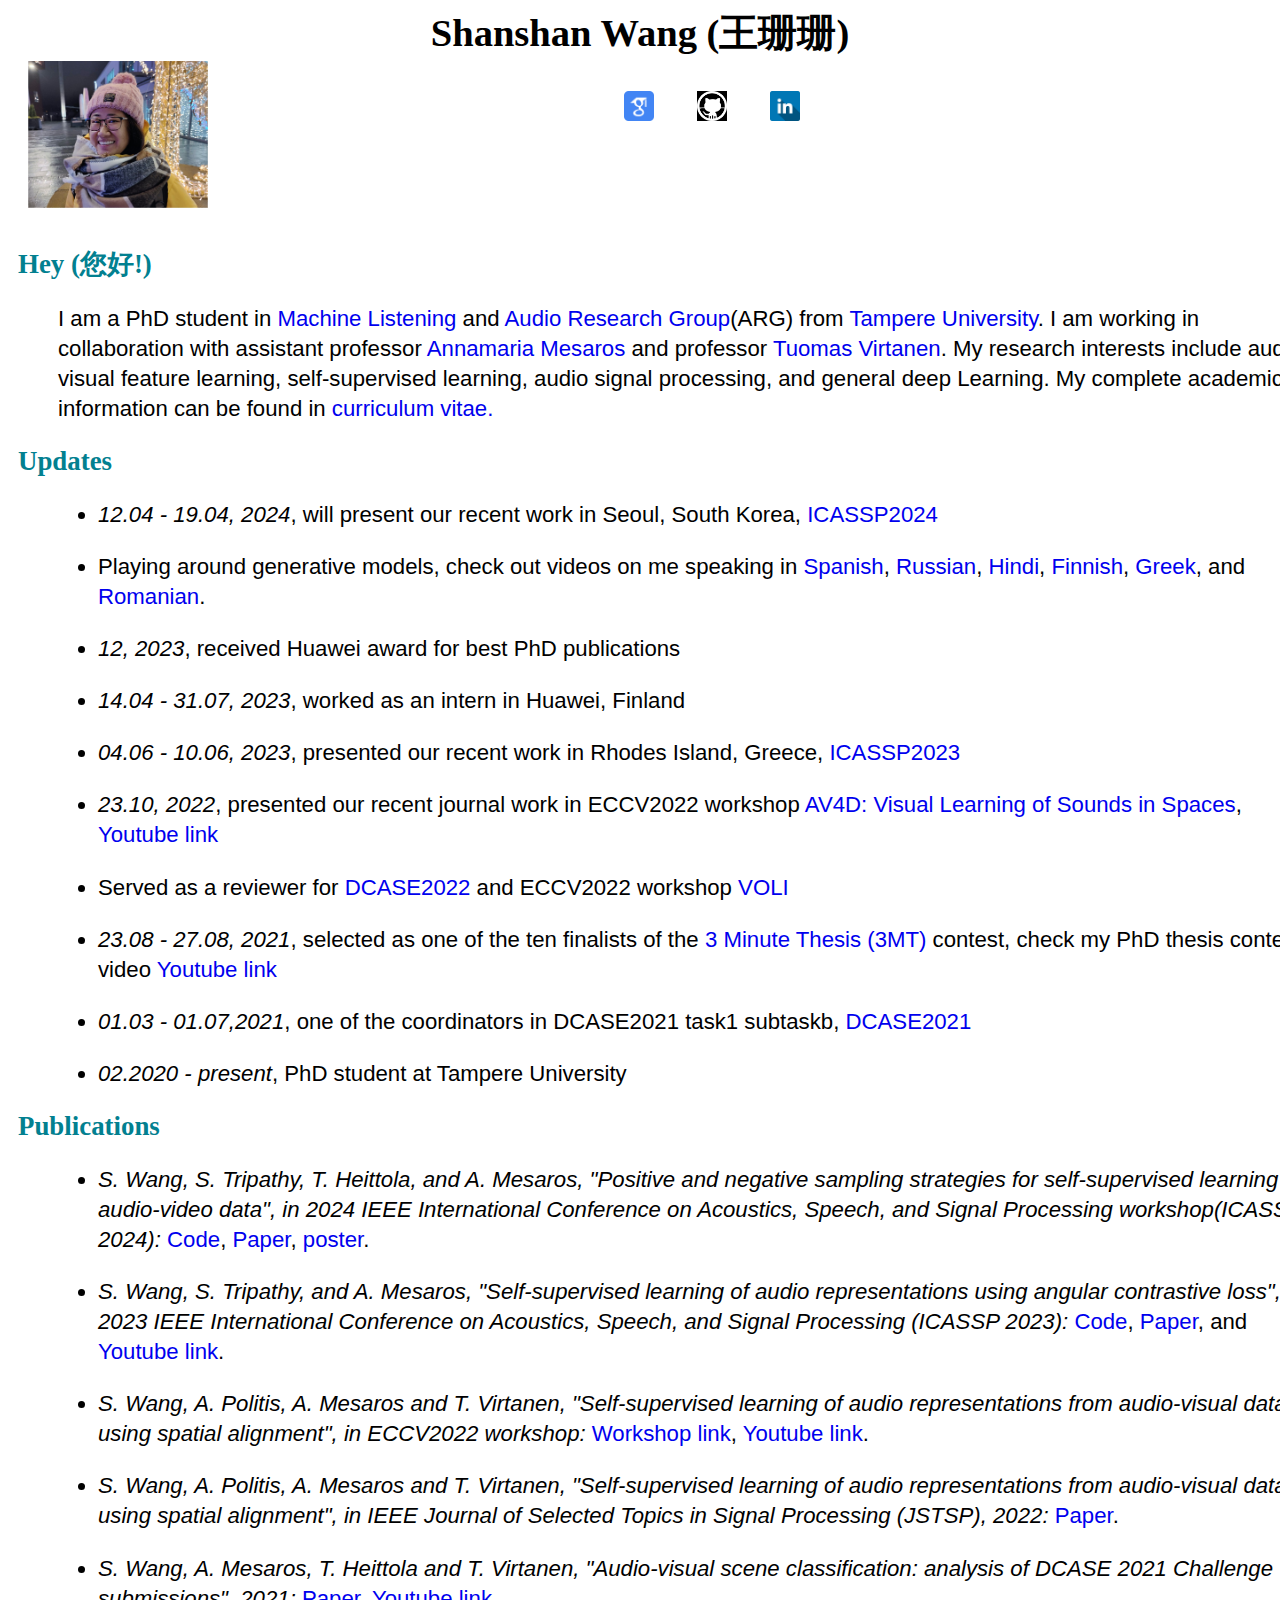
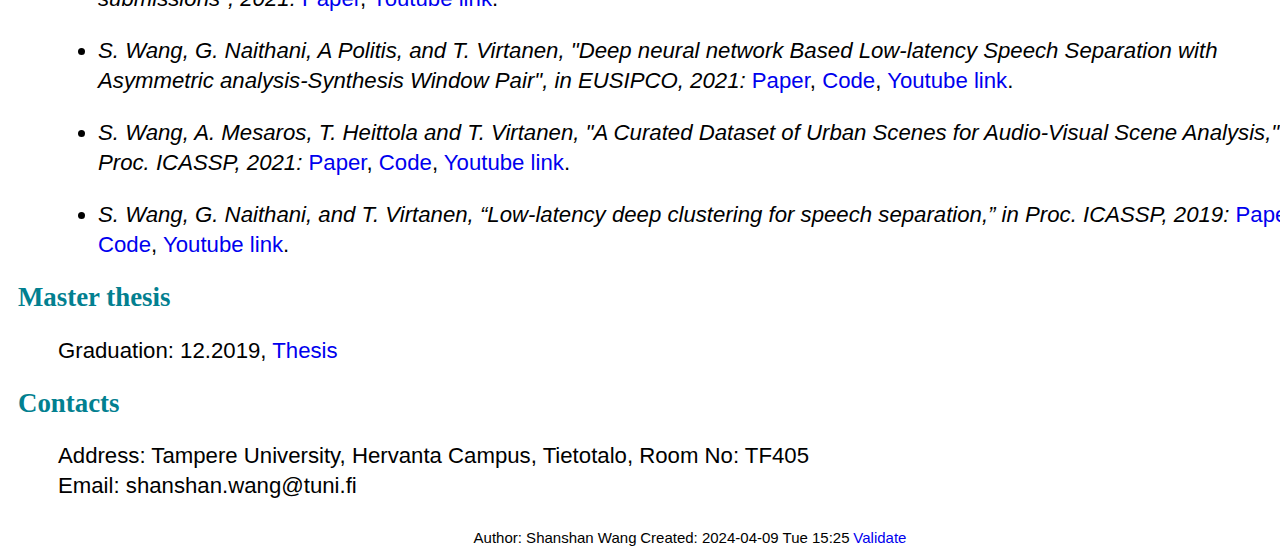
<file: index.html>
<?xml version="1.0" encoding="utf-8"?>
<!DOCTYPE html PUBLIC "-//W3C//DTD XHTML 1.0 Strict//EN"
"http://www.w3.org/TR/xhtml1/DTD/xhtml1-strict.dtd">
<html xmlns="http://www.w3.org/1999/xhtml" lang="en" xml:lang="en">
<head>
<!-- 2024-04-09 Tue 15:25 -->
<meta http-equiv="Content-Type" content="text/html;charset=utf-8" />
<meta name="viewport" content="width=device-width, initial-scale=1" />
<title>Shanshan Wang (王珊珊)</title>
<meta name="author" content="Shanshan Wang" />
<meta name="generator" content="Org Mode" />
<link rel="stylesheet" type="text/css" href="imagine_dark.css" />
<base target="_blank">
</head>
<body>
<div id="content" class="content">
<h1 class="title">Shanshan Wang (王珊珊)</h1>
<p align="center">&emsp;&emsp;<a href="https://scholar.google.com/citations?user=K8aK11cAAAAJ&hl=en"><img src="google_scholar.png" width=30" height="50"></a>&nbsp;&nbsp; &nbsp; &nbsp; <a href="https://github.com/shanwangshan"><img src="github.png" width=30" height="50"></a>&nbsp;&nbsp; &nbsp; &nbsp; <a href="https://www.linkedin.com/in/wangshanshan/"><img src="linkedin.png" width=30" height="50"></a></p

<p alt="image" style="float:left;margin:-40px 10px 10px 10px;" width="180px">
<a href="my_big.JPG" alt="image" style="float:left;margin:-40px 10px 10px 10px;" width="180px"><img src="my.JPG" alt="image" style="float:left;margin:-40px 10px 10px 10px;" width="180px" /></a>
<br />
<br />
<br />
<br />
</p>
<div id="outline-container-org06c2b96" class="outline-2">
<h2 id="org06c2b96">Hey (您好!)</h2>
<div class="outline-text-2" id="text-org06c2b96">
<p>
I am a PhD student in <a href="https://research.tuni.fi/machinelistening/">Machine Listening</a> and <a href="https://webpages.tuni.fi/arg/">Audio Research Group</a>(ARG)
from <a href="https://www.tuni.fi/en">Tampere University</a>. I am working in collaboration with assistant
professor <a href="http://www.cs.tut.fi/~mesaros/index">Annamaria Mesaros</a> and professor <a href="https://homepages.tuni.fi/tuomas.virtanen/">Tuomas Virtanen</a>. My research
interests include audio-visual feature learning, self-supervised
learning, audio signal processing, and general deep Learning. My
complete academic information can be found in <a href="https://drive.google.com/file/d/10ngKZmPPqbgQLynZbFd0n3aSuhEHTaWB/view">curriculum vitae.</a><br />
</p>
</div>
</div>

<div id="outline-container-org59b4b4c" class="outline-2">
<h2 id="org59b4b4c">Updates</h2>
<div class="outline-text-2" id="text-org59b4b4c">
<ul class="org-ul">
<li><i>12.04 - 19.04, 2024</i>, will present our recent work in Seoul,
South Korea, <a href="https://2024.ieeeicassp.org/">ICASSP2024</a></li>
</ul>


<ul class="org-ul">
<li>Playing around generative models, check out videos on me speaking
in <a href="https://youtu.be/xOEHu-DQQ0o">Spanish</a>, <a href="https://youtu.be/I5JkW1w0dYs">Russian</a>, <a href="https://youtu.be/axOx_uHYTcM">Hindi</a>, <a href="https://youtu.be/A3zVayBTUzk">Finnish</a>, <a href="https://youtu.be/adfnFiFTYdE">Greek</a>, and <a href="https://youtu.be/gohuoxsNvuE">Romanian</a>.</li>
</ul>


<ul class="org-ul">
<li><i>12, 2023</i>, received Huawei award for best PhD publications</li>
</ul>


<ul class="org-ul">
<li><i>14.04 - 31.07, 2023</i>, worked as an intern in Huawei, Finland</li>
</ul>


<ul class="org-ul">
<li><i>04.06 - 10.06, 2023</i>, presented our recent work in Rhodes Island,
Greece, <a href="https://2023.ieeeicassp.org/">ICASSP2023</a></li>
</ul>


<ul class="org-ul">
<li><i>23.10, 2022</i>, presented our recent journal work in ECCV2022
workshop <a href="https://av4d.org/">AV4D: Visual Learning of Sounds in Spaces</a>, <a href="https://www.youtube.com/watch?v=pdRIznwovfs&amp;ab_channel=ChanganChen">Youtube link</a></li>
</ul>


<ul class="org-ul">
<li>Served as a reviewer for <a href="https://dcase.community/challenge2022/index">DCASE2022</a> and ECCV2022 workshop <a href="https://geometry.stanford.edu/voli/">VOLI</a></li>
</ul>


<ul class="org-ul">
<li><i>23.08 - 27.08, 2021</i>, selected as one of the ten finalists of the
<a href="https://eusipco2021.org/3-minute-thesis/">3 Minute Thesis (3MT)</a> contest, check my PhD thesis contest video
<a href="https://www.youtube.com/watch?v=GDbbfBA62t4&amp;t=13s&amp;ab_channel=ShanshanWang">Youtube link</a></li>
</ul>


<ul class="org-ul">
<li><i>01.03 - 01.07,2021</i>, one of the coordinators in DCASE2021 task1
subtaskb, <a href="http://dcase.community/challenge2021/task-acoustic-scene-classification">DCASE2021</a></li>
</ul>


<ul class="org-ul">
<li><i>02.2020 - present</i>, PhD student at Tampere University</li>
</ul>
</div>
</div>

<div id="outline-container-org5f44e60" class="outline-2">
<h2 id="org5f44e60">Publications</h2>
<div class="outline-text-2" id="text-org5f44e60">
<ul class="org-ul">
<li><i>S. Wang, S. Tripathy, T. Heittola, and A. Mesaros, "Positive and</i>
 <i>negative sampling strategies for self-supervised learning on</i>
 <i>audio-video data", in 2024 IEEE International Conference on Acoustics, Speech, and Signal
Processing workshop(ICASSP 2024):</i> <a href="https://github.com/shanwangshan/positive-negative-sampling-strategy">Code</a>,
<a href="https://arxiv.org/abs/2402.02899">Paper</a>, <a href="https://drive.google.com/file/d/1wPAWMjmjaB6VylSaoD4pAOn9tL3tI4xT/view?usp=sharing">poster</a>.</li>
</ul>
<ul class="org-ul">
<li><i>S. Wang, S. Tripathy, and A. Mesaros, "Self-supervised learning of</i>
<i>audio representations using angular contrastive loss",</i>
<i>in 2023 IEEE International Conference on Acoustics, Speech, and Signal
Processing (ICASSP 2023):</i> <a href="https://github.com/shanwangshan/Self_supervised_ACL">Code</a>,
<a href="https://arxiv.org/abs/2211.05442">Paper</a>, and <a href="https://www.youtube.com/watch?v=78gdVod2gro&amp;ab_channel=ShanshanWang">Youtube link</a>.</li>
</ul>


<ul class="org-ul">
<li><i>S. Wang, A. Politis, A. Mesaros and T. Virtanen, "Self-supervised</i>
<i>learning of audio representations from audio-visual data using
spatial alignment", in ECCV2022 workshop:</i> <a href="https://av4d.org/">Workshop link</a>, <a href="https://www.youtube.com/watch?v=pdRIznwovfs&amp;ab_channel=ChanganChen">Youtube link</a>.</li>
</ul>


<ul class="org-ul">
<li><i>S. Wang, A. Politis, A. Mesaros and T. Virtanen, "Self-supervised</i>
<i>learning of audio representations from audio-visual data using</i>
<i>spatial alignment", in IEEE Journal of Selected Topics in Signal
Processing (JSTSP), 2022:</i> <a href="https://arxiv.org/abs/2206.00970">Paper</a>.</li>
</ul>


<ul class="org-ul">
<li><i>S. Wang, A. Mesaros, T. Heittola and T. Virtanen, "Audio-visual</i>
<i>scene classification: analysis of DCASE 2021 Challenge
submissions", 2021:</i> <a href="https://arxiv.org/abs/2105.13675">Paper</a>, <a href="https://www.youtube.com/watch?v=NAJErjrghhE">Youtube link</a>.</li>
</ul>


<ul class="org-ul">
<li><i>S. Wang, G. Naithani, A Politis, and T. Virtanen, "Deep neural</i>
<i>network Based Low-latency Speech Separation with Asymmetric
analysis-Synthesis Window Pair", in EUSIPCO, 2021:</i> <a href="https://arxiv.org/abs/2106.11794">Paper</a>, <a href="https://github.com/shanwangshan/asymmetric_window">Code</a>, <a href="https://youtu.be/ey_oPEN7L20">Youtube link</a>.</li>
</ul>


<ul class="org-ul">
<li><i>S. Wang, A. Mesaros, T. Heittola and T. Virtanen, "A Curated Dataset of Urban Scenes for Audio-Visual Scene Analysis," in Proc. ICASSP, 2021:</i> <a href="https://arxiv.org/abs/2011.00030">Paper</a>, <a href="https://github.com/shanwangshan/TAU-urban-audio-visual-scenes">Code</a>, <a href="https://www.youtube.com/watch?v=89EwgWGXkCs&amp;t=61s&amp;ab_channel=ShanshanWang">Youtube link</a>.</li>
</ul>


<ul class="org-ul">
<li><i>S. Wang, G. Naithani, and T. Virtanen, “Low-latency deep
clustering for speech separation,” in Proc. ICASSP, 2019:</i> <a href="https://ieeexplore.ieee.org/stamp/stamp.jsp?arnumber=8683437">Paper</a>, <a href="https://github.com/shanwangshan/Low-latency_deep_clustering_for_speech_separation">Code</a>, <a href="https://www.youtube.com/watch?v=3tGHxScf6As&amp;t=1s&amp;ab_channel=ShanshanWang">Youtube link</a>.</li>
</ul>
</div>
</div>


<div id="outline-container-org0494611" class="outline-2">
<h2 id="org0494611">Master thesis</h2>
<div class="outline-text-2" id="text-org0494611">
<p>
Graduation: 12.2019, <a href="https://core.ac.uk/download/pdf/280342574.pdf">Thesis</a>
</p>
</div>
</div>

<div id="outline-container-org1087db9" class="outline-2">
<h2 id="org1087db9">Contacts</h2>
<div class="outline-text-2" id="text-org1087db9">
<p>
Address: Tampere University, Hervanta Campus, Tietotalo, Room No: TF405<br />
Email: shanshan.wang@tuni.fi<br />
</p>
</div>
</div>
</div>
<div id="postamble" class="status">
<p class="author">Author: Shanshan Wang</p>
<p class="date">Created: 2024-04-09 Tue 15:25</p>
<p class="validation"><a href="https://validator.w3.org/check?uri=referer">Validate</a></p>
</div>
</body>
</html>
</file>
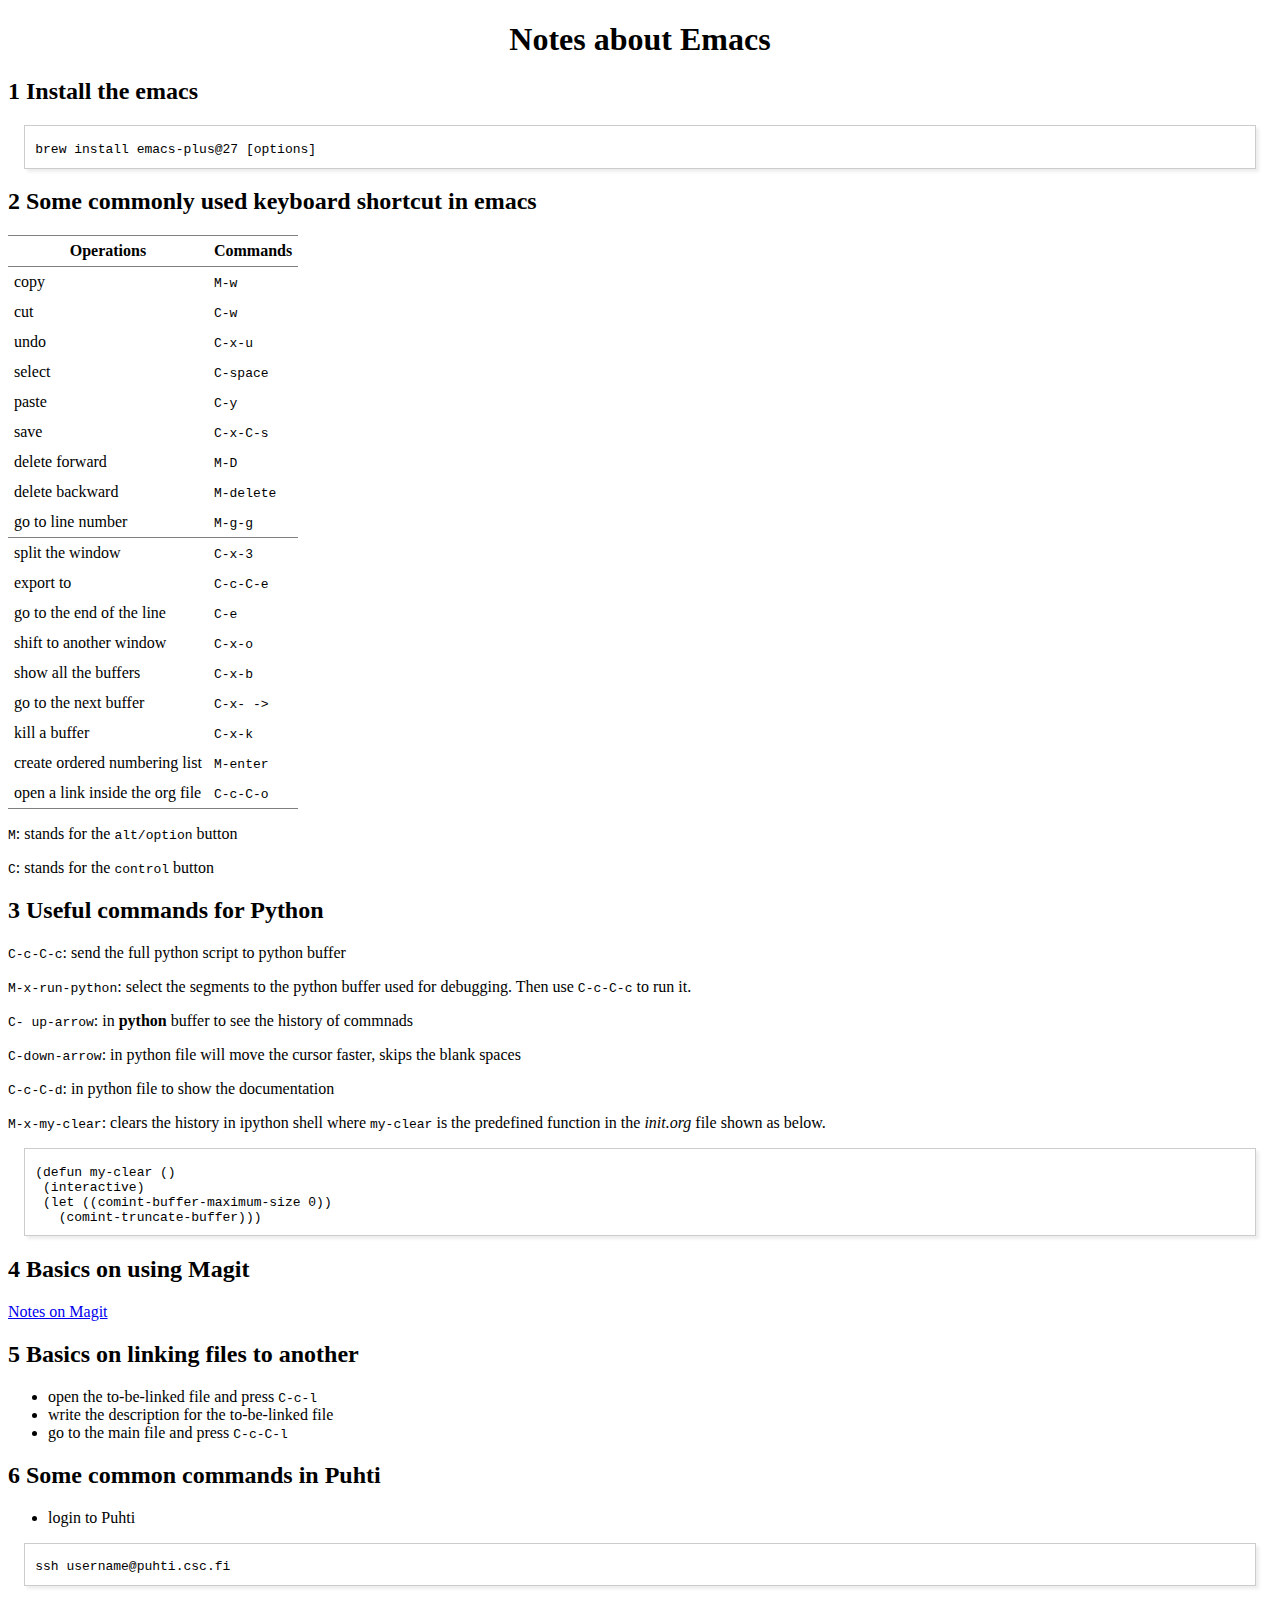
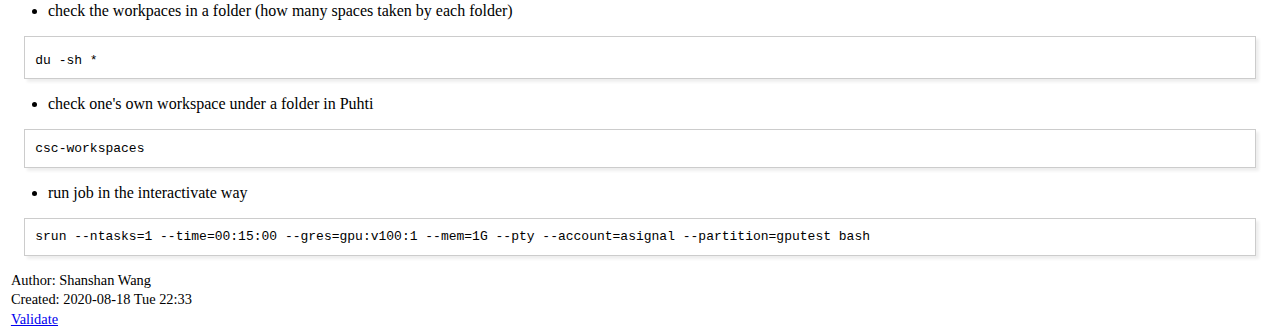
<file: blog_webpage.html>
<?xml version="1.0" encoding="utf-8"?>
<!DOCTYPE html PUBLIC "-//W3C//DTD XHTML 1.0 Strict//EN"
"http://www.w3.org/TR/xhtml1/DTD/xhtml1-strict.dtd">
<html xmlns="http://www.w3.org/1999/xhtml" lang="en" xml:lang="en">
<head>
<!-- 2020-08-18 Tue 22:33 -->
<meta http-equiv="Content-Type" content="text/html;charset=utf-8" />
<meta name="viewport" content="width=device-width, initial-scale=1" />
<title>Notes about Emacs</title>
<meta name="generator" content="Org mode" />
<meta name="author" content="Shanshan Wang" />
<style type="text/css">
 <!--/*--><![CDATA[/*><!--*/
  .title  { text-align: center;
             margin-bottom: .2em; }
  .subtitle { text-align: center;
              font-size: medium;
              font-weight: bold;
              margin-top:0; }
  .todo   { font-family: monospace; color: red; }
  .done   { font-family: monospace; color: green; }
  .priority { font-family: monospace; color: orange; }
  .tag    { background-color: #eee; font-family: monospace;
            padding: 2px; font-size: 80%; font-weight: normal; }
  .timestamp { color: #bebebe; }
  .timestamp-kwd { color: #5f9ea0; }
  .org-right  { margin-left: auto; margin-right: 0px;  text-align: right; }
  .org-left   { margin-left: 0px;  margin-right: auto; text-align: left; }
  .org-center { margin-left: auto; margin-right: auto; text-align: center; }
  .underline { text-decoration: underline; }
  #postamble p, #preamble p { font-size: 90%; margin: .2em; }
  p.verse { margin-left: 3%; }
  pre {
    border: 1px solid #ccc;
    box-shadow: 3px 3px 3px #eee;
    padding: 8pt;
    font-family: monospace;
    overflow: auto;
    margin: 1.2em;
  }
  pre.src {
    position: relative;
    overflow: visible;
    padding-top: 1.2em;
  }
  pre.src:before {
    display: none;
    position: absolute;
    background-color: white;
    top: -10px;
    right: 10px;
    padding: 3px;
    border: 1px solid black;
  }
  pre.src:hover:before { display: inline;}
  /* Languages per Org manual */
  pre.src-asymptote:before { content: 'Asymptote'; }
  pre.src-awk:before { content: 'Awk'; }
  pre.src-C:before { content: 'C'; }
  /* pre.src-C++ doesn't work in CSS */
  pre.src-clojure:before { content: 'Clojure'; }
  pre.src-css:before { content: 'CSS'; }
  pre.src-D:before { content: 'D'; }
  pre.src-ditaa:before { content: 'ditaa'; }
  pre.src-dot:before { content: 'Graphviz'; }
  pre.src-calc:before { content: 'Emacs Calc'; }
  pre.src-emacs-lisp:before { content: 'Emacs Lisp'; }
  pre.src-fortran:before { content: 'Fortran'; }
  pre.src-gnuplot:before { content: 'gnuplot'; }
  pre.src-haskell:before { content: 'Haskell'; }
  pre.src-hledger:before { content: 'hledger'; }
  pre.src-java:before { content: 'Java'; }
  pre.src-js:before { content: 'Javascript'; }
  pre.src-latex:before { content: 'LaTeX'; }
  pre.src-ledger:before { content: 'Ledger'; }
  pre.src-lisp:before { content: 'Lisp'; }
  pre.src-lilypond:before { content: 'Lilypond'; }
  pre.src-lua:before { content: 'Lua'; }
  pre.src-matlab:before { content: 'MATLAB'; }
  pre.src-mscgen:before { content: 'Mscgen'; }
  pre.src-ocaml:before { content: 'Objective Caml'; }
  pre.src-octave:before { content: 'Octave'; }
  pre.src-org:before { content: 'Org mode'; }
  pre.src-oz:before { content: 'OZ'; }
  pre.src-plantuml:before { content: 'Plantuml'; }
  pre.src-processing:before { content: 'Processing.js'; }
  pre.src-python:before { content: 'Python'; }
  pre.src-R:before { content: 'R'; }
  pre.src-ruby:before { content: 'Ruby'; }
  pre.src-sass:before { content: 'Sass'; }
  pre.src-scheme:before { content: 'Scheme'; }
  pre.src-screen:before { content: 'Gnu Screen'; }
  pre.src-sed:before { content: 'Sed'; }
  pre.src-sh:before { content: 'shell'; }
  pre.src-sql:before { content: 'SQL'; }
  pre.src-sqlite:before { content: 'SQLite'; }
  /* additional languages in org.el's org-babel-load-languages alist */
  pre.src-forth:before { content: 'Forth'; }
  pre.src-io:before { content: 'IO'; }
  pre.src-J:before { content: 'J'; }
  pre.src-makefile:before { content: 'Makefile'; }
  pre.src-maxima:before { content: 'Maxima'; }
  pre.src-perl:before { content: 'Perl'; }
  pre.src-picolisp:before { content: 'Pico Lisp'; }
  pre.src-scala:before { content: 'Scala'; }
  pre.src-shell:before { content: 'Shell Script'; }
  pre.src-ebnf2ps:before { content: 'ebfn2ps'; }
  /* additional language identifiers per "defun org-babel-execute"
       in ob-*.el */
  pre.src-cpp:before  { content: 'C++'; }
  pre.src-abc:before  { content: 'ABC'; }
  pre.src-coq:before  { content: 'Coq'; }
  pre.src-groovy:before  { content: 'Groovy'; }
  /* additional language identifiers from org-babel-shell-names in
     ob-shell.el: ob-shell is the only babel language using a lambda to put
     the execution function name together. */
  pre.src-bash:before  { content: 'bash'; }
  pre.src-csh:before  { content: 'csh'; }
  pre.src-ash:before  { content: 'ash'; }
  pre.src-dash:before  { content: 'dash'; }
  pre.src-ksh:before  { content: 'ksh'; }
  pre.src-mksh:before  { content: 'mksh'; }
  pre.src-posh:before  { content: 'posh'; }
  /* Additional Emacs modes also supported by the LaTeX listings package */
  pre.src-ada:before { content: 'Ada'; }
  pre.src-asm:before { content: 'Assembler'; }
  pre.src-caml:before { content: 'Caml'; }
  pre.src-delphi:before { content: 'Delphi'; }
  pre.src-html:before { content: 'HTML'; }
  pre.src-idl:before { content: 'IDL'; }
  pre.src-mercury:before { content: 'Mercury'; }
  pre.src-metapost:before { content: 'MetaPost'; }
  pre.src-modula-2:before { content: 'Modula-2'; }
  pre.src-pascal:before { content: 'Pascal'; }
  pre.src-ps:before { content: 'PostScript'; }
  pre.src-prolog:before { content: 'Prolog'; }
  pre.src-simula:before { content: 'Simula'; }
  pre.src-tcl:before { content: 'tcl'; }
  pre.src-tex:before { content: 'TeX'; }
  pre.src-plain-tex:before { content: 'Plain TeX'; }
  pre.src-verilog:before { content: 'Verilog'; }
  pre.src-vhdl:before { content: 'VHDL'; }
  pre.src-xml:before { content: 'XML'; }
  pre.src-nxml:before { content: 'XML'; }
  /* add a generic configuration mode; LaTeX export needs an additional
     (add-to-list 'org-latex-listings-langs '(conf " ")) in .emacs */
  pre.src-conf:before { content: 'Configuration File'; }

  table { border-collapse:collapse; }
  caption.t-above { caption-side: top; }
  caption.t-bottom { caption-side: bottom; }
  td, th { vertical-align:top;  }
  th.org-right  { text-align: center;  }
  th.org-left   { text-align: center;   }
  th.org-center { text-align: center; }
  td.org-right  { text-align: right;  }
  td.org-left   { text-align: left;   }
  td.org-center { text-align: center; }
  dt { font-weight: bold; }
  .footpara { display: inline; }
  .footdef  { margin-bottom: 1em; }
  .figure { padding: 1em; }
  .figure p { text-align: center; }
  .equation-container {
    display: table;
    text-align: center;
    width: 100%;
  }
  .equation {
    vertical-align: middle;
  }
  .equation-label {
    display: table-cell;
    text-align: right;
    vertical-align: middle;
  }
  .inlinetask {
    padding: 10px;
    border: 2px solid gray;
    margin: 10px;
    background: #ffffcc;
  }
  #org-div-home-and-up
   { text-align: right; font-size: 70%; white-space: nowrap; }
  textarea { overflow-x: auto; }
  .linenr { font-size: smaller }
  .code-highlighted { background-color: #ffff00; }
  .org-info-js_info-navigation { border-style: none; }
  #org-info-js_console-label
    { font-size: 10px; font-weight: bold; white-space: nowrap; }
  .org-info-js_search-highlight
    { background-color: #ffff00; color: #000000; font-weight: bold; }
  .org-svg { width: 90%; }
  /*]]>*/-->
</style>
<script type="text/javascript">
/*
@licstart  The following is the entire license notice for the
JavaScript code in this tag.

Copyright (C) 2012-2020 Free Software Foundation, Inc.

The JavaScript code in this tag is free software: you can
redistribute it and/or modify it under the terms of the GNU
General Public License (GNU GPL) as published by the Free Software
Foundation, either version 3 of the License, or (at your option)
any later version.  The code is distributed WITHOUT ANY WARRANTY;
without even the implied warranty of MERCHANTABILITY or FITNESS
FOR A PARTICULAR PURPOSE.  See the GNU GPL for more details.

As additional permission under GNU GPL version 3 section 7, you
may distribute non-source (e.g., minimized or compacted) forms of
that code without the copy of the GNU GPL normally required by
section 4, provided you include this license notice and a URL
through which recipients can access the Corresponding Source.


@licend  The above is the entire license notice
for the JavaScript code in this tag.
*/
<!--/*--><![CDATA[/*><!--*/
 function CodeHighlightOn(elem, id)
 {
   var target = document.getElementById(id);
   if(null != target) {
     elem.cacheClassElem = elem.className;
     elem.cacheClassTarget = target.className;
     target.className = "code-highlighted";
     elem.className   = "code-highlighted";
   }
 }
 function CodeHighlightOff(elem, id)
 {
   var target = document.getElementById(id);
   if(elem.cacheClassElem)
     elem.className = elem.cacheClassElem;
   if(elem.cacheClassTarget)
     target.className = elem.cacheClassTarget;
 }
/*]]>*///-->
</script>
</head>
<body>
<div id="content">
<h1 class="title">Notes about Emacs</h1>

<div id="outline-container-org773eaa3" class="outline-2">
<h2 id="org773eaa3"><span class="section-number-2">1</span> Install the emacs</h2>
<div class="outline-text-2" id="text-1">
<div class="org-src-container">
<pre class="src src-sh">brew install emacs-plus@27 [options]
</pre>
</div>
</div>
</div>
<div id="outline-container-org1cea42f" class="outline-2">
<h2 id="org1cea42f"><span class="section-number-2">2</span> Some commonly used keyboard shortcut in emacs</h2>
<div class="outline-text-2" id="text-2">
<table border="2" cellspacing="0" cellpadding="6" rules="groups" frame="hsides">


<colgroup>
<col  class="org-left" />

<col  class="org-left" />
</colgroup>
<thead>
<tr>
<th scope="col" class="org-left">Operations</th>
<th scope="col" class="org-left">Commands</th>
</tr>
</thead>
<tbody>
<tr>
<td class="org-left">copy</td>
<td class="org-left"><code>M-w</code></td>
</tr>

<tr>
<td class="org-left">cut</td>
<td class="org-left"><code>C-w</code></td>
</tr>

<tr>
<td class="org-left">undo</td>
<td class="org-left"><code>C-x-u</code></td>
</tr>

<tr>
<td class="org-left">select</td>
<td class="org-left"><code>C-space</code></td>
</tr>

<tr>
<td class="org-left">paste</td>
<td class="org-left"><code>C-y</code></td>
</tr>

<tr>
<td class="org-left">save</td>
<td class="org-left"><code>C-x-C-s</code></td>
</tr>

<tr>
<td class="org-left">delete forward</td>
<td class="org-left"><code>M-D</code></td>
</tr>

<tr>
<td class="org-left">delete backward</td>
<td class="org-left"><code>M-delete</code></td>
</tr>

<tr>
<td class="org-left">go to line number</td>
<td class="org-left"><code>M-g-g</code></td>
</tr>
</tbody>
<tbody>
<tr>
<td class="org-left">split the window</td>
<td class="org-left"><code>C-x-3</code></td>
</tr>

<tr>
<td class="org-left">export to</td>
<td class="org-left"><code>C-c-C-e</code></td>
</tr>

<tr>
<td class="org-left">go to the end of the line</td>
<td class="org-left"><code>C-e</code></td>
</tr>

<tr>
<td class="org-left">shift to another window</td>
<td class="org-left"><code>C-x-o</code></td>
</tr>

<tr>
<td class="org-left">show all the buffers</td>
<td class="org-left"><code>C-x-b</code></td>
</tr>

<tr>
<td class="org-left">go to the next buffer</td>
<td class="org-left"><code>C-x- -&gt;</code></td>
</tr>

<tr>
<td class="org-left">kill a buffer</td>
<td class="org-left"><code>C-x-k</code></td>
</tr>

<tr>
<td class="org-left">create ordered numbering list</td>
<td class="org-left"><code>M-enter</code></td>
</tr>

<tr>
<td class="org-left">open a link inside the org file</td>
<td class="org-left"><code>C-c-C-o</code></td>
</tr>
</tbody>
</table>

<p>
<code>M</code>: stands for the <code>alt/option</code> button
</p>

<p>
<code>C</code>: stands for the <code>control</code> button
</p>
</div>
</div>

<div id="outline-container-org7bbe54f" class="outline-2">
<h2 id="org7bbe54f"><span class="section-number-2">3</span> Useful commands for Python</h2>
<div class="outline-text-2" id="text-3">
<p>
<code>C-c-C-c</code>: send the full python script to python buffer
</p>

<p>
<code>M-x-run-python</code>: select the segments to the python buffer used for debugging. Then use <code>C-c-C-c</code> to run it.
</p>


<p>
<code>C- up-arrow</code>: in <b>python</b> buffer to see the history of commnads
</p>

<p>
<code>C-down-arrow</code>: in python file will move the cursor faster, skips the blank spaces
</p>

<p>
<code>C-c-C-d</code>: in python file to show the documentation
</p>

<p>
<code>M-x-my-clear</code>: clears the history in ipython shell where <code>my-clear</code> is the predefined function in the <i>init.org</i> file shown as below.
</p>

<div class="org-src-container">
<pre class="src src-emacs-lisp">(defun my-clear ()
 (interactive)
 (let ((comint-buffer-maximum-size 0))
   (comint-truncate-buffer)))
</pre>
</div>
</div>
</div>

<div id="outline-container-org3bfc7e6" class="outline-2">
<h2 id="org3bfc7e6"><span class="section-number-2">4</span> Basics on using Magit</h2>
<div class="outline-text-2" id="text-4">
<p>
<a href="blogs_magit.html">Notes on Magit</a>
</p>
</div>
</div>

<div id="outline-container-orga54812b" class="outline-2">
<h2 id="orga54812b"><span class="section-number-2">5</span> Basics on linking files to another</h2>
<div class="outline-text-2" id="text-5">
<ul class="org-ul">
<li>open the to-be-linked file and press <code>C-c-l</code></li>
<li>write the description for the to-be-linked file</li>
<li>go to the main file and press <code>C-c-C-l</code></li>
</ul>
</div>
</div>
<div id="outline-container-orgab95183" class="outline-2">
<h2 id="orgab95183"><span class="section-number-2">6</span> Some common commands in Puhti</h2>
<div class="outline-text-2" id="text-6">
<ul class="org-ul">
<li>login to Puhti</li>
</ul>
<div class="org-src-container">
<pre class="src src-sh">ssh username@puhti.csc.fi
</pre>
</div>
<ul class="org-ul">
<li>check the workpaces in a folder (how many spaces taken by each folder)</li>
</ul>
<div class="org-src-container">
<pre class="src src-sh">du -sh *
</pre>
</div>

<ul class="org-ul">
<li>check one's own workspace under a folder in Puhti</li>
</ul>
<pre class="example">
csc-workspaces
</pre>
<ul class="org-ul">
<li>run job in the interactivate way</li>
</ul>
<pre class="example">
srun --ntasks=1 --time=00:15:00 --gres=gpu:v100:1 --mem=1G --pty --account=asignal --partition=gputest bash
</pre>
</div>
</div>
</div>
<div id="postamble" class="status">
<p class="author">Author: Shanshan Wang</p>
<p class="date">Created: 2020-08-18 Tue 22:33</p>
<p class="validation"><a href="http://validator.w3.org/check?uri=referer">Validate</a></p>
</div>
</body>
</html>
</file>
<file: imagine_dark.css>
/*@import url('https://fonts.googleapis.com/css?family=Share Tech Mono&display=swap');
@import url('https://fonts.googleapis.com/css?family=Courier Prime&display=swap');
@import url('https://fonts.googleapis.com/css?family=Roboto&display=swap');
@import url('https://fonts.googleapis.com/css?family=Slabo 27px&display=swap');*/
/* Variables. Feel free to edit these! */
:root {
    --color-primary: #028090;
    --color-secondary: #00A896;

    --color-soft-white: #FFFFF0;

    --color-soft-black: #444;
    --color-hard-black: #222;

    --color-special-todo: #790604;
    --color-special-skyb: white;

    /*--font-normal: Baskerville, "Baskerville Old Face", "Hoefler Text", Garamond, "Times New Roman";*/
    --font-normal: sans-serif;
    --font-headings: 'Roboto', cursive;

    --font-size-1: 38.57px;
    --font-size-2: 26.86px;
    --font-size-3: 21.48px;
    --font-size-4: 22.19px;

    --font-size-small: 15px;
}

/* Selection color */
::selection {
    background-color: var(--color-soft-white);
    color: var(--color-soft-white);
}

/* Remove outer padding */
html, body{
    /* background-image: url("./cool-background_cs.jpeg");*/
    /*background-color: white;*/
    margin: 10;
    padding: 10;
    /*color: grey;*/
}

/* Heading styles */
h2, h3, h4, h5, h6{
    color: var(--color-primary);
    margin: 1000;
    padding: 1000;
    font-family: var(--font-headings)
}

/* Scaled font sizes */
h1{font-size: var(--font-size-1);}
h2{font-size: var(--font-size-2);}
h3{font-size: var(--font-size-3);}
h3{font-size: var(--font-size-4);}
h4{font-size: var(--font-size-4);}
h5{font-size: var(--font-size-4);}

h1 > .subtitle{
    font-size: 21.48px;
    padding: 2vh 3vw;
}

h1{
    color: Viridian green; /* var(color-primary); /* var(--color-special-skyb);*/
    margin: 0;
    padding: 0;
    font-family: var(--font-headings)
}

/* Normal text style(including code) */
p, pre, ol, ul, table, code{
    color: Viridian green;
    font-size: var(--font-size-4);
    font-family: var(--font-normal)
    position: relative;
    left: 1%;
    min-width: 10px;
    max-width: 1350px;
    top: 10px;
    line-height: 30px
}

h2 {
  position: relative;
  left: 10px;
  top: 10px;
}


p {
  position: relative;
  left: 50px;
  top: 10px;
  font-family: var(--font-normal)
}
li {
  position: relative;
  left: 50px;
  top: 10px;
  font-family: var(--font-normal)
}

/* Better anchor tags */
a{
    color: Viridian green; /*skyblue;*/
    text-decoration: none;
}

a:hover{
    color: Viridian green;/* var(--color-secondary);*/
}

/* Force footer to bottom and center */
#postamble{
    text-align: center;
    width: 100%;
    font-size: var(--font-size-small)
}

#postamble > p{
    display: inline;
    font-size: var(--font-size-small)
}

.title{

    text-align: center;
    left: 50%
}


/* Responsive images */
img{
    max-width: 100%;
    height: auto;
}

/* Responsive code blocks and tables
pre, .outline-text-2, .outline-text-3, outline-text-4{
    max-width: 100%;
    overflow-x: auto;
}*/

/* Code */
pre{
    margin: 1rem;
    background-color: #EEE;
    padding: 0.5rem;
    border-radius: 0.2rem;
    font-family: 'Ubuntu Mono';
    font-size: var(--font-size-small) !important;
}
</file>
